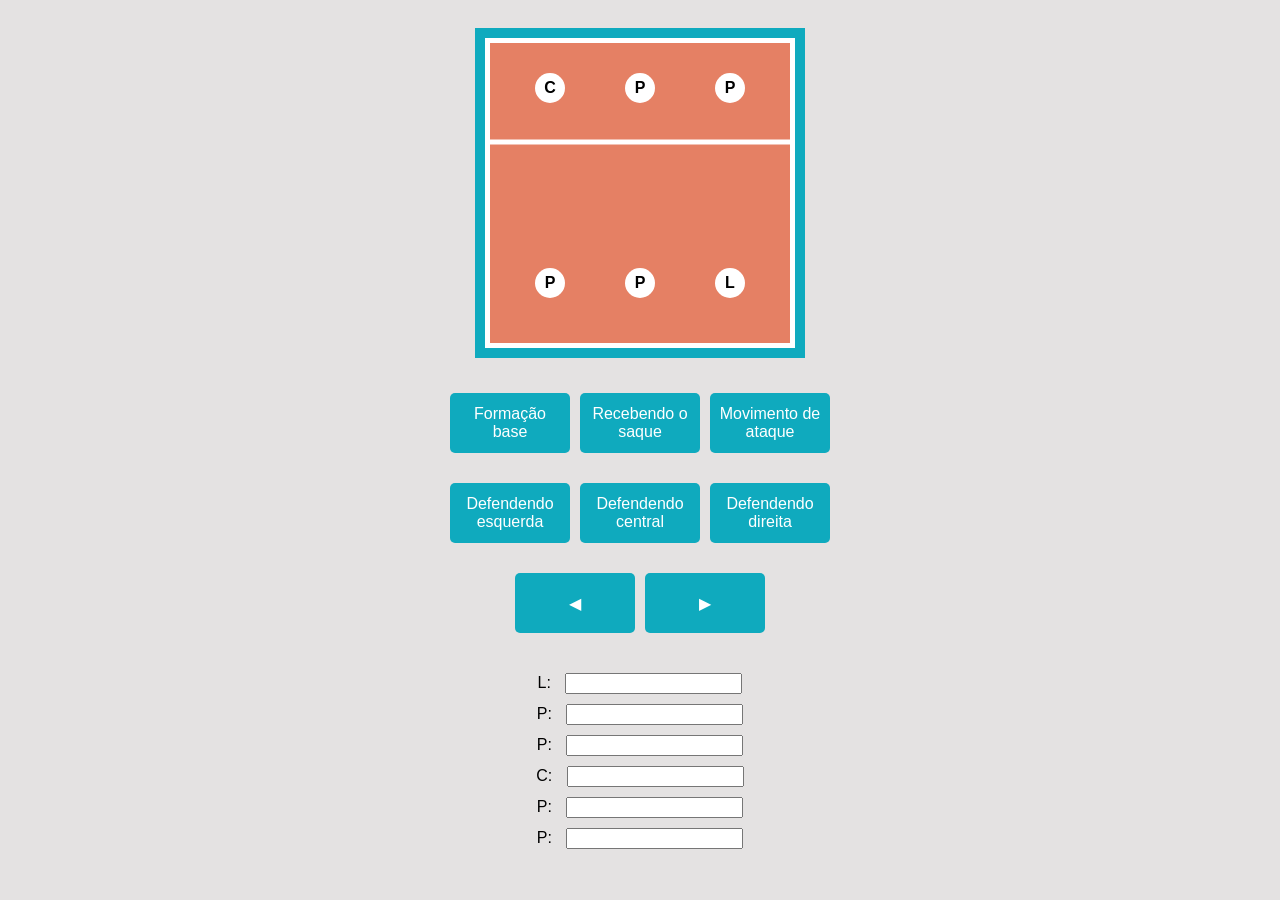
<file: index.html>
<!DOCTYPE html>
<html lang="pt-BR">
<head>
    <meta charset="UTF-8">
    <meta name="viewport" content="width=device-width, initial-scale=1.0">
    <title>Esquema 5x1 Manco</title>
    <link rel="stylesheet" href="styles.css">
    <link rel="icon" href="./WhatsApp Image 2025-07-02 at 18.18.32.jpeg" type="image/x-icon">

</head>
<body class="background">
    <div class="court-container">
        <div class="court-outer">
            <div class="court-border">
                <div id="court" class="court">
                    <div class="player player1" id="player1">L</div>
                    <div class="player player2" id="player2">P</div>
                    <div class="player player3" id="player3">P</div>
                    <div class="player player4" id="player4">C</div>
                    <div class="player player5" id="player5">P</div>
                    <div class="player player6" id="player6">P</div>
                </div>
            </div>
        </div>
    </div>
    <div class="carousel-controls">
        <div class="top-controls">
            <button id="baseForm">Formação base</button>
            <button id="receiveServe">Recebendo o saque</button>
            <button id="attacking">Movimento de ataque</button>
        </div>
        <div class="middle-controls">
            <button id="defending-left">Defendendo esquerda</button>
            <button id="defending-center">Defendendo central</button>
            <button id="defending-right">Defendendo direita</button>            
        </div>
        <div class="bottom-controls">
            <button id="prevBtn">&#9664;</button>
            <button id="nextBtn">&#9654;</button>
        </div>
    </div>
    <div class="text-input-container">
        <div>
            <label for="playerText1">L:</label>
            <input type="text" id="playerText1" oninput="UpdatePlayerText(1)">
        </div>
        <div>
            <label for="playerText2">P:</label>
            <input type="text" id="playerText2" oninput="UpdatePlayerText(2)">
        </div>
        <div>
            <label for="playerText3">P:</label>
            <input type="text" id="playerText3" oninput="UpdatePlayerText(3)">
        </div>
        <div>
            <label for="playerText4">C:</label>
            <input type="text" id="playerText4" oninput="UpdatePlayerText(4)">
        </div>
        <div>
            <label for="playerText5">P:</label>
            <input type="text" id="playerText5" oninput="UpdatePlayerText(5)">
        </div>
        <div>
            <label for="playerText6">P:</label>
            <input type="text" id="playerText6" oninput="UpdatePlayerText(6)">
        </div>
    </div>
    <script src="script.js"></script>
</body>
</html>
</file>
<file: styles.css>
body {
    display: flex;
    flex-direction: column;
    align-items: center;
    font-family: Arial, sans-serif;
    background-color: rgb(228, 226, 226);
}

.court-container {
    display: flex;
    justify-content: center;
    align-items: center;
    margin: 20px 0;
}

.court-outer {
    width: 330px; /* 300px + 10px (border) + 5px (inner border) + 5px (inner border) */
    height: 330px; /* 150px + 10px (border) + 5px (inner border) + 5px (inner border) */
    background-color: #0faabe;
    display: flex;
    justify-content: center;
    align-items: center;
}

.court-border {
    width: 310px;
    height: 310px;
    background-color: white;
    display: flex;
    justify-content: center;
    align-items: center;
}

.court {
    position: relative;
    width: 300px;
    height: 300px;
    background-color: #e58064;
}

.court::after {
    content: '';
    position: absolute;
    background-color: white;
}

.court::after {
    top: 33%;
    left: 0;
    right: 0;
    height: 5px;
    transform: translateY(-50%);
}

.player {
    position: absolute;
    width: 30px;
    height: 30px;
    background-color: white;
    border-radius: 50%;
    display: flex;
    justify-content: center;
    align-items: center;
    font-weight: bold;
    transition: top 0.5s, left 0.5s;
}

#prevBtn, #nextBtn, button {
    background-color: #0faabe;
    border: none;
    color: white;
    cursor: pointer;
    border-radius: 5px;
}

#pageIndicator {
    font-size: 1.2em;
}

.carousel-controls {
    display: flex;
    flex-direction: column;
    align-items: center;
}

.top-controls, .middle-controls, .bottom-controls {
    display: flex;
    justify-content: center;
    margin: 10px 0;
}

button {
    width: 120px;
    height: 60px;
    margin: 5px;
    font-size: 16px;
}

.text-input-container {
    margin-top: 20px;
    display: flex;
    flex-direction: column;
    align-items: center;
    color: rgb(0, 0, 0);
}

.text-input-container div {
    margin: 5px;
}

.text-input-container label {
    margin-right: 10px;
}

.line {
    position: absolute;
    background-color: #000;
}
@media (max-width: 768px) {
    body {
        padding: 10px;
    }

    .court-outer {
        width: 90vw;
        height: 90vw;
    }

    .court-border {
        width: 85vw;
        height: 85vw;
    }

    .court {
        width: 80vw;
        height: 80vw;
    }

    .player {
        width: 6vw;
        height: 6vw;
        font-size: 3vw;
    }

    .top-controls, .middle-controls, .bottom-controls {
        flex-wrap: wrap;
        gap: 10px;
    }

    button {
        width: 40vw;
        height: 12vw;
        font-size: 4vw;
    }

    .text-input-container {
        width: 100%;
        flex-direction: column;
        align-items: center;
        font-size: 4vw;
    }

    .text-input-container div {
        display: flex;
        align-items: center;
        justify-content: space-between;
        width: 90%;
        margin: 6px 0;
    }

    .text-input-container label {
        width: 10%;
        min-width: 20px;
        text-align: right;
        margin-right: 10px;
    }

    .text-input-container input {
        flex: 1;
        font-size: 4vw;
        padding: 5px;
        box-sizing: border-box;
    }

    .line {
        display: none;
    }
}
</file>
